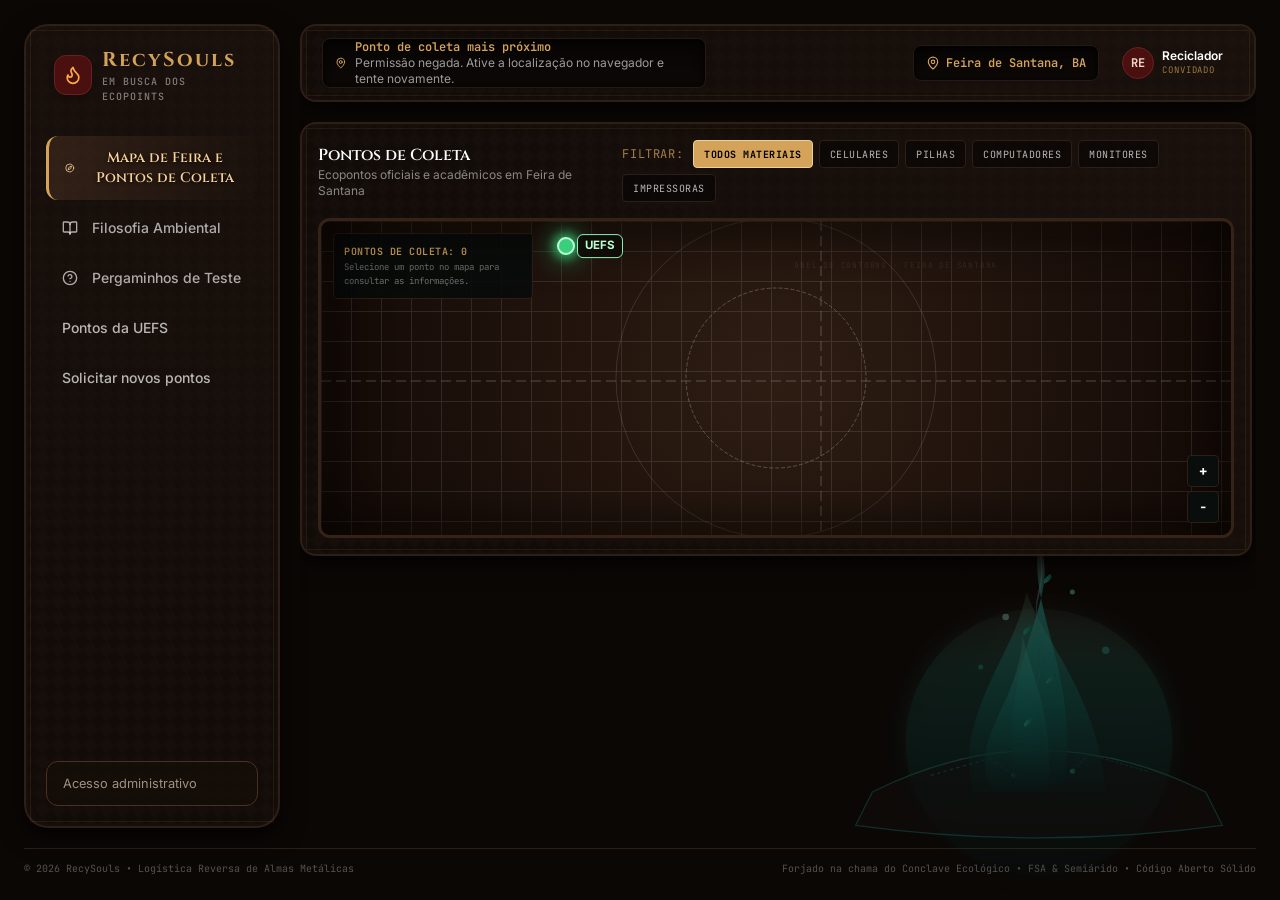
<file: index.html>
<!doctype html>
<html lang="pt-BR">
  <head>
    <meta charset="UTF-8" />
    <meta name="viewport" content="width=device-width, initial-scale=1.0" />
    <title>RecySouls - Em busca dos ecopoints</title>
    <script>
      try {
        const currentUser = JSON.parse(localStorage.getItem("ecomap_user") || "null");
        const guestId = localStorage.getItem("recy_guest_user_id") || "user-guest";
        const points = Number(currentUser?.pontuacao);
        localStorage.setItem("recy_guest_user_id", guestId);
        localStorage.setItem(
          "ecomap_user",
          JSON.stringify({
            id: guestId,
            nome: "Reciclador",
            email: "",
            pontuacao: Number.isFinite(points) ? points : 180,
          }),
        );
        localStorage.setItem("ecomap_logged_in", "true");
        sessionStorage.removeItem("recy_user_session");
      } catch (error) {
        console.error("Não foi possível iniciar o modo visitante:", error);
      }
    </script>
    <script type="module" crossorigin src="./assets/index-DYGy5Hjc.js"></script>
    <link rel="stylesheet" crossorigin href="./assets/index-yhm3DE7h.css">
    <link rel="stylesheet" href="./assets/portal.css?v=16">
    <script type="module" src="./assets/portal.js?v=16"></script>
  </head>
  <body>
    <div id="root"></div>
  </body>
</html>
</file>
<file: assets/portal.css>
.recy-portal-backdrop {
  position: fixed;
  inset: 0;
  z-index: 10000;
  overflow-y: auto;
  padding: 20px;
  background: rgba(7, 5, 4, 0.99);
  color: #ebd7c3;
  font-family: inherit;
}

.recy-portal-page {
  width: min(100%, 1100px);
  margin: 0 auto;
  padding: 20px;
  border: 1px solid #4a3022;
  border-radius: 18px;
  background: #120c09;
  box-shadow: 0 20px 80px #000;
}

.recy-portal-page h1,
.recy-portal-page h2,
.recy-portal-page h3 {
  color: #d4a359;
}

.recy-portal-page h1 {
  margin: 0 0 8px;
  font-size: 1.45rem;
}

.recy-portal-page h2 {
  margin: 22px 0 10px;
  font-size: 1.1rem;
}

.recy-portal-page p {
  line-height: 1.55;
}

.recy-portal-page button,
.recy-portal-page input,
.recy-portal-page select,
.recy-portal-page textarea {
  font: inherit;
}

.recy-portal-page button {
  cursor: pointer;
}

.recy-portal-header,
.recy-portal-row,
.recy-portal-actions,
.recy-portal-tabs {
  display: flex;
  align-items: center;
  justify-content: space-between;
  gap: 10px;
}

.recy-portal-header {
  margin-bottom: 18px;
  border-bottom: 1px solid #352319;
  padding-bottom: 14px;
}

.recy-portal-actions,
.recy-portal-tabs {
  flex-wrap: wrap;
  justify-content: flex-start;
  margin: 12px 0;
}

.recy-portal-grid {
  display: grid;
  grid-template-columns: repeat(auto-fit, minmax(min(100%, 280px), 1fr));
  gap: 14px;
}

.recy-portal-card {
  border: 1px solid #3b291d;
  border-radius: 12px;
  padding: 14px;
  background: #1a110a;
}

.recy-suggestion-form {
  max-width: 720px;
  margin: 0 auto 16px;
  padding: clamp(18px, 4vw, 32px);
}

.recy-suggestion-question {
  margin: 0 0 10px;
  color: #d4a359;
  font-size: clamp(1.2rem, 3vw, 1.65rem);
  line-height: 1.35;
}

.recy-point-admin-section {
  margin-top: 20px;
  border: 1px solid #4a3022;
  border-radius: 14px;
  padding: 16px;
  background: #120c09;
}

.recy-point-admin-heading {
  display: flex;
  align-items: center;
  justify-content: space-between;
  gap: 12px;
  margin-bottom: 8px;
  color: #d4a359;
  font-size: 1.15rem;
  font-weight: 700;
}

.recy-point-admin-heading h2 {
  margin: 0;
  font-size: inherit;
}

.recy-portal-empty {
  grid-column: 1 / -1;
  margin: 0;
  border: 1px dashed #5a4935;
  border-radius: 10px;
  padding: 16px;
  color: #ebd7c399;
  text-align: center;
}

.recy-portal-field {
  display: grid;
  gap: 6px;
  margin: 12px 0;
  color: #d4a359;
  font-size: 0.9rem;
}

.recy-portal-field input,
.recy-portal-field select,
.recy-portal-field textarea {
  width: 100%;
  border: 1px solid #4a3022;
  border-radius: 8px;
  padding: 10px;
  background: #0b0705;
  color: #ebd7c3;
}

.recy-portal-field textarea {
  min-height: 90px;
  resize: vertical;
}

.recy-material-options {
  display: flex;
  flex-wrap: wrap;
  gap: 8px;
}

.recy-material-option {
  display: inline-flex;
  align-items: center;
  gap: 7px;
  border: 1px solid #4a3022;
  border-radius: 7px;
  padding: 7px 9px;
  background: #0b0705;
  color: #ebd7c3;
  cursor: pointer;
  font-size: 0.78rem;
}

.recy-material-option:has(input:checked) {
  border-color: #d4a359;
  background: #d4a35920;
}

.recy-material-option input {
  accent-color: #d4a359;
}

.recy-material-category-controls {
  display: flex;
  flex-wrap: wrap;
  align-items: center;
  gap: 8px;
  margin: 8px 0;
}

.recy-material-category-controls input {
  border: 1px solid #4a3022;
  border-radius: 8px;
  padding: 9px;
  background: #0b0705;
  color: #ebd7c3;
}

.recy-portal-button {
  border: 1px solid #7f5a2e;
  border-radius: 8px;
  padding: 9px 13px;
  background: #2b1b0d;
  color: #f1d5a4;
}

.recy-portal-button:hover {
  background: #442b13;
}

.recy-portal-button-primary {
  background: #d4a359;
  color: #160e06;
  font-weight: 700;
}

.recy-portal-button-danger {
  border-color: #7e3434;
  color: #ffcaca;
}

.recy-sidebar-admin-button {
  width: 100%;
  margin-top: 12px;
  border: 1px solid #4a3022;
  border-radius: 12px;
  padding: 12px 16px;
  background: rgba(20, 13, 8, 0.7);
  color: rgba(235, 215, 195, 0.65);
  font: inherit;
  font-size: 0.8rem;
  text-align: left;
  transition: border-color 150ms ease, color 150ms ease, background 150ms ease;
}

.recy-sidebar-admin-button:hover {
  border-color: #d4a359;
  background: rgba(212, 163, 89, 0.08);
  color: #d4a359;
}

.recy-portal-message {
  margin: 12px 0;
  border-left: 3px solid #d4a359;
  padding: 9px 12px;
  background: #21170e;
}

.recy-portal-message-error {
  border-color: #e36f6f;
  color: #ffd0d0;
}

.recy-portal-map {
  position: relative;
  min-height: 320px;
  overflow: hidden;
  border: 1px solid #5a4935;
  border-radius: 12px;
  background:
    radial-gradient(circle at 50% 50%, transparent 0 90px, #a38b6230 91px 92px, transparent 93px 160px, #a38b6230 161px 162px, transparent 163px),
    linear-gradient(90deg, transparent 49.8%, #ffffff30 50%, transparent 50.2%),
    linear-gradient(transparent 49.8%, #ffffff30 50%, transparent 50.2%),
    repeating-linear-gradient(0deg, #ffffff0b 0 1px, transparent 1px 30px),
    repeating-linear-gradient(90deg, #ffffff0b 0 1px, transparent 1px 30px),
    #15100c;
  cursor: crosshair;
}

.recy-portal-map::after {
  position: absolute;
  top: 50%;
  left: 5%;
  width: 90%;
  height: 3px;
  transform: rotate(-3deg);
  background: #0ea5e955;
  content: "";
}

.recy-portal-map-label {
  position: absolute;
  z-index: 1;
  top: 12px;
  left: 12px;
  color: #ebd7c3aa;
  font-size: 0.72rem;
  pointer-events: none;
}

.recy-portal-marker {
  position: absolute;
  z-index: 2;
  width: 18px;
  height: 18px;
  transform: translate(-50%, -50%);
  border: 2px solid #f7d27a;
  border-radius: 50%;
  background: #d4a359;
  box-shadow: 0 0 7px 4px #d4a35999, 0 0 22px 9px #d4a35955;
  cursor: pointer;
}

.recy-portal-marker-uefs {
  border-color: #8af0b2;
  background: #3bce7d;
  box-shadow: 0 0 7px 4px #3bce7d99, 0 0 22px 9px #3bce7d55;
}

.recy-main-map-dragging {
  cursor: grabbing !important;
}

.recy-main-map-dragging > .marker {
  transition: none !important;
}

.recy-main-uefs-marker {
  position: absolute;
  width: 18px;
  height: 18px;
  transform: translate(-50%, -50%);
  border: 2px solid #b8ffd0;
  border-radius: 50%;
  background: #3bce7d;
  box-shadow: 0 0 8px 4px #3bce7d99, 0 0 22px 9px #3bce7d55;
  color: transparent;
  font-size: 0;
  cursor: pointer;
  pointer-events: auto;
}

.recy-main-uefs-marker::after {
  position: absolute;
  top: 50%;
  left: 18px;
  transform: translateY(-50%);
  border: 1px solid #8af0b2;
  border-radius: 6px;
  padding: 4px 7px;
  background: #100b08ed;
  color: #b8ffd0;
  content: "UEFS";
  font-size: 0.72rem;
  font-weight: 700;
  line-height: 1.2;
  white-space: nowrap;
}

.recy-uefs-map-frame {
  position: relative;
  overflow: hidden;
  border: 1px solid #5a4935;
  border-radius: 14px;
  padding: 8px;
  background:
    repeating-linear-gradient(0deg, #ffffff08 0 1px, transparent 1px 30px),
    repeating-linear-gradient(90deg, #ffffff08 0 1px, transparent 1px 30px),
    #15100c;
  box-shadow: inset 0 0 24px #d4a35912, 0 8px 26px #0008;
}

.recy-uefs-campus-map {
  position: relative;
  height: min(60vh, 600px);
  min-height: 340px;
  border: 1px solid #5a4935;
  border-radius: 9px;
  background: #15100c;
  cursor: grab;
  touch-action: none;
}

.recy-uefs-campus-map.recy-uefs-map-dragging {
  cursor: grabbing;
  user-select: none;
}

.recy-uefs-campus-map::after {
  display: none;
}

.recy-uefs-map-content > svg {
  display: block;
  width: 1000px;
  height: 600px;
  pointer-events: none;
}

.recy-uefs-map-content {
  position: absolute;
  top: 50%;
  left: 50%;
  width: 1000px;
  height: 600px;
  transform: translate3d(
      calc(-50% + var(--uefs-map-pan-x, 0px)),
      calc(-50% + var(--uefs-map-pan-y, 0px)),
      0
    )
    scale(var(--uefs-map-zoom, 1));
  transform-origin: center;
  transition: transform 180ms ease-out;
  will-change: transform;
}

.recy-uefs-map-dragging .recy-uefs-map-content {
  transition: none;
}

.recy-uefs-map-controls {
  position: absolute;
  z-index: 1001;
  top: 12px;
  right: 12px;
  display: flex;
  align-items: center;
  gap: 4px;
  border: 1px solid #5a4935;
  border-radius: 8px;
  padding: 5px;
  background: #100b08ed;
  box-shadow: 0 3px 12px #0009;
}

.recy-uefs-zoom-button,
.recy-uefs-zoom-reset {
  min-width: 32px;
  min-height: 32px;
  border: 1px solid #7f5a2e;
  border-radius: 5px;
  background: #2b1b0d;
  color: #f1d5a4;
  font: inherit;
  font-weight: 700;
}

.recy-uefs-zoom-reset {
  min-width: 48px;
  padding: 0 6px;
  font-size: 0.72rem;
}

.recy-uefs-zoom-level {
  min-width: 42px;
  color: #ebd7c3;
  font-size: 0.75rem;
  text-align: center;
}

.recy-uefs-zoom-button:hover:not(:disabled),
.recy-uefs-zoom-reset:hover:not(:disabled) {
  background: #442b13;
}

.recy-uefs-zoom-button:disabled,
.recy-uefs-zoom-reset:disabled {
  cursor: default;
  opacity: 0.5;
}

.recy-uefs-zoom-button:focus-visible,
.recy-uefs-zoom-reset:focus-visible {
  outline: 2px solid #8af0b2;
  outline-offset: 2px;
}

.recy-uefs-map-label {
  top: 16px;
  left: 62px;
  z-index: 1000;
  border: 1px solid #5a4935;
  border-radius: 6px;
  padding: 6px 8px;
  background: #100b08e8;
  color: #d4a359;
  letter-spacing: 0.06em;
}

.recy-uefs-custom-marker {
  z-index: 4;
  margin: 0;
  padding: 0;
  transform: translate(-50%, -50%);
}

.recy-uefs-custom-marker-primary {
  width: 22px;
  height: 22px;
}

.recy-uefs-admin-map {
  width: 100%;
  height: auto;
  min-height: 0;
  aspect-ratio: 5 / 3;
  overflow: hidden;
  cursor: crosshair;
  touch-action: manipulation;
}

.recy-uefs-admin-map::after {
  display: none;
}

.recy-uefs-admin-map .recy-uefs-map-content {
  inset: 0;
  top: auto;
  left: auto;
  width: 100%;
  height: 100%;
  transform: none;
  transition: none;
}

.recy-uefs-admin-map .recy-uefs-map-content > svg {
  width: 100%;
  height: 100%;
}

.recy-uefs-custom-marker::after {
  position: absolute;
  top: 50%;
  left: 18px;
  width: max-content;
  transform: translateY(-50%);
  border: 1px solid #8af0b2;
  border-radius: 6px;
  padding: 4px 7px;
  background: #100b08ed;
  box-shadow: 0 2px 8px #0009;
  color: #b8ffd0;
  content: attr(data-label);
  font-size: 0.72rem;
  font-weight: 700;
  line-height: 1.2;
  visibility: hidden;
  opacity: 0;
  pointer-events: none;
  white-space: nowrap;
  transition: opacity 120ms ease;
}

.recy-uefs-custom-marker[aria-pressed="true"]::after {
  visibility: visible;
  opacity: 1;
}

.recy-uefs-custom-marker:hover {
  scale: 1.18;
}

.recy-uefs-custom-marker[aria-pressed="true"] {
  border-color: #fff3cd;
  box-shadow: 0 0 9px 5px #3bce7daa, 0 0 26px 12px #3bce7d66;
}

.recy-uefs-custom-marker:focus-visible {
  outline: 3px solid #fff3cd;
  outline-offset: 4px;
}

.recy-uefs-point-details {
  margin: 14px 0;
}

.recy-uefs-point-details h3 {
  margin-top: 0;
}

.recy-uefs-point-row {
  display: flex;
  align-items: center;
  justify-content: space-between;
  gap: 12px;
}

.recy-uefs-point-row h3 {
  margin: 0;
}

.recy-uefs-campus-map + .recy-portal-legend {
  color: #ebd7c3aa;
}

.recy-uefs-attribution-link {
  position: absolute;
  z-index: 1000;
  bottom: 8px;
  left: 12px;
  border: 1px solid #5a4935;
  border-radius: 5px;
  padding: 3px 6px;
  background: #100b08e8;
  color: #d4a359;
  font-size: 0.65rem;
  text-decoration: none;
}

.recy-uefs-attribution-link:hover {
  color: #f1d5a4;
  text-decoration: underline;
}

.recy-portal-marker-selection {
  border-color: #fff;
  background: #fff;
  box-shadow: 0 0 9px 5px #ffffffbb, 0 0 25px 11px #ffffff66;
  pointer-events: none;
}

.recy-portal-legend {
  display: flex;
  flex-wrap: wrap;
  gap: 14px;
  margin: 10px 0;
  color: #ebd7c3aa;
  font-size: 0.8rem;
}

.recy-portal-muted {
  color: #ebd7c399;
}

.recy-portal-nav-button {
  width: 100%;
  border: 0;
  background: transparent;
  color: rgb(255 255 255 / 70%);
  text-align: left;
}

.recy-portal-nav-button:hover {
  background: rgb(255 255 255 / 7%);
  color: #d4a359;
}

@media (max-width: 600px) {
  .recy-portal-backdrop {
    padding: 8px;
  }

  .recy-portal-page {
    padding: 14px;
  }

  .recy-point-admin-heading {
    align-items: flex-start;
    flex-direction: column;
  }

  .recy-portal-header {
    align-items: flex-start;
  }

  .recy-uefs-custom-marker::after {
    top: -8px;
    left: 50%;
    transform: translate(-50%, -100%);
  }

}
</file>
<file: assets/index-yhm3DE7h.css>
@import"https://fonts.googleapis.com/css2?family=Cinzel:wght@400;500;600;700;800;900&family=Inter:wght@300;400;500;600;700&family=JetBrains+Mono:wght@400;500;600&display=swap";/*! tailwindcss v4.3.3 | MIT License | https://tailwindcss.com */@layer properties{@supports (((-webkit-hyphens:none)) and (not (margin-trim:inline))) or ((-moz-orient:inline) and (not (color:rgb(from red r g b)))){*,:before,:after,::backdrop{--tw-translate-x:0;--tw-translate-y:0;--tw-translate-z:0;--tw-scale-x:1;--tw-scale-y:1;--tw-scale-z:1;--tw-rotate-x:initial;--tw-rotate-y:initial;--tw-rotate-z:initial;--tw-skew-x:initial;--tw-skew-y:initial;--tw-space-y-reverse:0;--tw-space-x-reverse:0;--tw-border-style:solid;--tw-gradient-position:initial;--tw-gradient-from:#0000;--tw-gradient-via:#0000;--tw-gradient-to:#0000;--tw-gradient-stops:initial;--tw-gradient-via-stops:initial;--tw-gradient-from-position:0%;--tw-gradient-via-position:50%;--tw-gradient-to-position:100%;--tw-leading:initial;--tw-font-weight:initial;--tw-tracking:initial;--tw-shadow:0 0 #0000;--tw-shadow-color:initial;--tw-shadow-alpha:100%;--tw-inset-shadow:0 0 #0000;--tw-inset-shadow-color:initial;--tw-inset-shadow-alpha:100%;--tw-ring-color:initial;--tw-ring-shadow:0 0 #0000;--tw-inset-ring-color:initial;--tw-inset-ring-shadow:0 0 #0000;--tw-ring-inset:initial;--tw-ring-offset-width:0px;--tw-ring-offset-color:#fff;--tw-ring-offset-shadow:0 0 #0000;--tw-blur:initial;--tw-brightness:initial;--tw-contrast:initial;--tw-grayscale:initial;--tw-hue-rotate:initial;--tw-invert:initial;--tw-opacity:initial;--tw-saturate:initial;--tw-sepia:initial;--tw-drop-shadow:initial;--tw-drop-shadow-color:initial;--tw-drop-shadow-alpha:100%;--tw-drop-shadow-size:initial;--tw-duration:initial;--tw-ease:initial}}}@layer theme{:root,:host{--font-sans:"Inter", ui-sans-serif, system-ui, sans-serif;--font-mono:"JetBrains Mono", ui-monospace, SFMono-Regular, monospace;--color-amber-300:oklch(87.9% .169 91.605);--color-amber-400:oklch(82.8% .189 84.429);--color-amber-500:oklch(76.9% .188 70.08);--color-amber-950:oklch(27.9% .077 45.635);--color-emerald-300:oklch(84.5% .143 164.978);--color-emerald-500:oklch(69.6% .17 162.48);--color-teal-300:oklch(85.5% .138 181.071);--color-teal-500:oklch(70.4% .14 182.503);--color-teal-900:oklch(38.6% .063 188.416);--color-teal-950:oklch(27.7% .046 192.524);--color-rose-200:oklch(89.2% .058 10.001);--color-rose-300:oklch(81% .117 11.638);--color-rose-400:oklch(71.2% .194 13.428);--color-stone-900:oklch(21.6% .006 56.043);--color-stone-950:oklch(14.7% .004 49.25);--color-black:#000;--color-white:#fff;--spacing:.25rem;--container-sm:24rem;--container-md:28rem;--container-xl:36rem;--container-2xl:42rem;--container-7xl:80rem;--text-xs:.75rem;--text-xs--line-height:calc(1 / .75);--text-sm:.875rem;--text-sm--line-height:calc(1.25 / .875);--text-base:1rem;--text-base--line-height: 1.5 ;--text-lg:1.125rem;--text-lg--line-height:calc(1.75 / 1.125);--text-xl:1.25rem;--text-xl--line-height:calc(1.75 / 1.25);--text-2xl:1.5rem;--text-2xl--line-height:calc(2 / 1.5);--text-3xl:1.875rem;--text-3xl--line-height: 1.2 ;--font-weight-medium:500;--font-weight-semibold:600;--font-weight-bold:700;--font-weight-extrabold:800;--tracking-tight:-.025em;--tracking-wide:.025em;--tracking-wider:.05em;--tracking-widest:.1em;--leading-tight:1.25;--leading-snug:1.375;--leading-normal:1.5;--leading-relaxed:1.625;--radius-lg:.5rem;--radius-xl:.75rem;--radius-2xl:1rem;--radius-3xl:1.5rem;--ease-in-out:cubic-bezier(.4, 0, .2, 1);--animate-ping:ping 1s cubic-bezier(0, 0, .2, 1) infinite;--animate-pulse:pulse 2s cubic-bezier(.4, 0, .6, 1) infinite;--blur-2xl:40px;--blur-3xl:64px;--default-transition-duration:.15s;--default-transition-timing-function:cubic-bezier(.4, 0, .2, 1);--default-font-family:var(--font-sans);--default-mono-font-family:var(--font-mono);--font-display:"Cinzel", Georgia, serif}}@layer base{*,:after,:before,::backdrop{box-sizing:border-box;border:0 solid;margin:0;padding:0}::file-selector-button{box-sizing:border-box;border:0 solid;margin:0;padding:0}html,:host{-webkit-text-size-adjust:100%;-moz-tab-size:4;tab-size:4;line-height:1.5;font-family:var(--default-font-family,-apple-system, BlinkMacSystemFont, "Segoe UI", Roboto, "Helvetica Neue", "Noto Sans", Arial, sans-serif, "Apple Color Emoji", "Segoe UI Emoji", "Segoe UI Symbol", "Noto Color Emoji");font-feature-settings:var(--default-font-feature-settings,normal);font-variation-settings:var(--default-font-variation-settings,normal);-webkit-tap-highlight-color:transparent}hr{height:0;color:inherit;border-top-width:1px}abbr:where([title]){-webkit-text-decoration:underline dotted;text-decoration:underline dotted}h1,h2,h3,h4,h5,h6{font-size:inherit;font-weight:inherit}a{color:inherit;-webkit-text-decoration:inherit;text-decoration:inherit}b,strong{font-weight:bolder}code,kbd,samp,pre{font-family:var(--default-mono-font-family,ui-monospace, SFMono-Regular, Menlo, Monaco, Consolas, "Liberation Mono", "Courier New", monospace);font-feature-settings:var(--default-mono-font-feature-settings,normal);font-variation-settings:var(--default-mono-font-variation-settings,normal);font-size:1em}small{font-size:80%}sub,sup{vertical-align:baseline;font-size:75%;line-height:0;position:relative}sub{bottom:-.25em}sup{top:-.5em}table{text-indent:0;border-color:inherit;border-collapse:collapse}:-moz-focusring:where(:not(iframe)){outline:auto}progress{vertical-align:baseline}summary{display:list-item}ol,ul,menu{list-style:none}img,svg,video,canvas,audio,iframe,embed,object{vertical-align:middle;display:block}img,video{max-width:100%;height:auto}button,input,select,optgroup,textarea{font:inherit;font-feature-settings:inherit;font-variation-settings:inherit;letter-spacing:inherit;color:inherit;opacity:1;background-color:#0000;border-radius:0}::file-selector-button{font:inherit;font-feature-settings:inherit;font-variation-settings:inherit;letter-spacing:inherit;color:inherit;opacity:1;background-color:#0000;border-radius:0}:where(select:is([multiple],[size])) optgroup{font-weight:bolder}:where(select:is([multiple],[size])) optgroup option{padding-inline-start:20px}::file-selector-button{margin-inline-end:4px}::placeholder{opacity:1}@supports (not ((-webkit-appearance:-apple-pay-button))) or (contain-intrinsic-size:1px){::placeholder{color:currentColor}@supports (color:color-mix(in lab,red,red)){::placeholder{color:color-mix(in oklab,currentcolor 50%,transparent)}}}textarea{resize:vertical}::-webkit-search-decoration{-webkit-appearance:none}::-webkit-date-and-time-value{min-height:1lh;text-align:inherit}::-webkit-datetime-edit{display:inline-flex}::-webkit-datetime-edit-fields-wrapper{padding:0}::-webkit-datetime-edit{padding-block:0}::-webkit-datetime-edit-year-field{padding-block:0}::-webkit-datetime-edit-month-field{padding-block:0}::-webkit-datetime-edit-day-field{padding-block:0}::-webkit-datetime-edit-hour-field{padding-block:0}::-webkit-datetime-edit-minute-field{padding-block:0}::-webkit-datetime-edit-second-field{padding-block:0}::-webkit-datetime-edit-millisecond-field{padding-block:0}::-webkit-datetime-edit-meridiem-field{padding-block:0}::-webkit-calendar-picker-indicator{line-height:1}:-moz-ui-invalid{box-shadow:none}button,input:where([type=button],[type=reset],[type=submit]){-webkit-appearance:button;-moz-appearance:button;appearance:button}::file-selector-button{-webkit-appearance:button;-moz-appearance:button;appearance:button}::-webkit-inner-spin-button{height:auto}::-webkit-outer-spin-button{height:auto}[hidden]:where(:not([hidden=until-found])){display:none!important}}@layer components;@layer utilities{.pointer-events-none{pointer-events:none}.absolute{position:absolute}.relative{position:relative}.static{position:static}.-inset-2{inset:calc(var(--spacing) * -2)}.inset-0{top:0;right:0;bottom:0;left:0}.inset-2{inset:calc(var(--spacing) * 2)}.inset-y-0{inset-block:0}.top-0{top:0}.top-0\.5{top:calc(var(--spacing) * .5)}.top-1\/4{top:25%}.top-2{top:calc(var(--spacing) * 2)}.top-3{top:calc(var(--spacing) * 3)}.right-0{right:0}.right-1\/4{right:25%}.right-2{right:calc(var(--spacing) * 2)}.right-3{right:calc(var(--spacing) * 3)}.right-\[-20px\]{right:-20px}.bottom-0{bottom:0}.bottom-1\/4{bottom:25%}.bottom-3{bottom:calc(var(--spacing) * 3)}.bottom-4{bottom:calc(var(--spacing) * 4)}.bottom-\[-10px\]{bottom:-10px}.left-0{left:0}.left-1\/2{left:50%}.left-1\/4{left:25%}.left-3{left:calc(var(--spacing) * 3)}.z-0{z-index:0}.z-10{z-index:10}.z-20{z-index:20}.z-30{z-index:30}.mx-auto{margin-inline:auto}.my-4{margin-block:calc(var(--spacing) * 4)}.-mt-12{margin-top:calc(var(--spacing) * -12)}.-mt-16{margin-top:calc(var(--spacing) * -16)}.mt-0\.5{margin-top:calc(var(--spacing) * .5)}.mt-1{margin-top:var(--spacing)}.mt-1\.5{margin-top:calc(var(--spacing) * 1.5)}.mt-2{margin-top:calc(var(--spacing) * 2)}.mt-5{margin-top:calc(var(--spacing) * 5)}.mt-6{margin-top:calc(var(--spacing) * 6)}.-mr-12{margin-right:calc(var(--spacing) * -12)}.-mr-16{margin-right:calc(var(--spacing) * -16)}.mr-1{margin-right:var(--spacing)}.-mb-12{margin-bottom:calc(var(--spacing) * -12)}.-mb-16{margin-bottom:calc(var(--spacing) * -16)}.mb-1{margin-bottom:var(--spacing)}.mb-1\.5{margin-bottom:calc(var(--spacing) * 1.5)}.mb-2{margin-bottom:calc(var(--spacing) * 2)}.mb-4{margin-bottom:calc(var(--spacing) * 4)}.mb-6{margin-bottom:calc(var(--spacing) * 6)}.-ml-12{margin-left:calc(var(--spacing) * -12)}.-ml-16{margin-left:calc(var(--spacing) * -16)}.line-clamp-2{-webkit-line-clamp:2;-webkit-box-orient:vertical;display:-webkit-box;overflow:hidden}.block{display:block}.contents{display:contents}.flex{display:flex}.grid{display:grid}.hidden{display:none}.h-2{height:calc(var(--spacing) * 2)}.h-3{height:calc(var(--spacing) * 3)}.h-3\.5{height:calc(var(--spacing) * 3.5)}.h-4{height:calc(var(--spacing) * 4)}.h-5{height:calc(var(--spacing) * 5)}.h-6{height:calc(var(--spacing) * 6)}.h-7{height:calc(var(--spacing) * 7)}.h-8{height:calc(var(--spacing) * 8)}.h-9{height:calc(var(--spacing) * 9)}.h-10{height:calc(var(--spacing) * 10)}.h-11{height:calc(var(--spacing) * 11)}.h-14{height:calc(var(--spacing) * 14)}.h-16{height:calc(var(--spacing) * 16)}.h-36{height:calc(var(--spacing) * 36)}.h-48{height:calc(var(--spacing) * 48)}.h-64{height:calc(var(--spacing) * 64)}.h-80{height:calc(var(--spacing) * 80)}.h-96{height:calc(var(--spacing) * 96)}.h-\[300px\]{height:300px}.h-\[320px\]{height:320px}.h-\[340px\]{height:340px}.h-auto{height:auto}.h-full{height:100%}.max-h-\[72vh\]{max-height:72vh}.max-h-\[160px\]{max-height:160px}.max-h-\[380px\]{max-height:380px}.min-h-screen{min-height:100vh}.w-3{width:calc(var(--spacing) * 3)}.w-3\.5{width:calc(var(--spacing) * 3.5)}.w-4{width:calc(var(--spacing) * 4)}.w-5{width:calc(var(--spacing) * 5)}.w-6{width:calc(var(--spacing) * 6)}.w-8{width:calc(var(--spacing) * 8)}.w-9{width:calc(var(--spacing) * 9)}.w-10{width:calc(var(--spacing) * 10)}.w-14{width:calc(var(--spacing) * 14)}.w-16{width:calc(var(--spacing) * 16)}.w-36{width:calc(var(--spacing) * 36)}.w-48{width:calc(var(--spacing) * 48)}.w-64{width:calc(var(--spacing) * 64)}.w-80{width:calc(var(--spacing) * 80)}.w-96{width:calc(var(--spacing) * 96)}.w-\[280px\]{width:280px}.w-full{width:100%}.max-w-2xl{max-width:var(--container-2xl)}.max-w-7xl{max-width:var(--container-7xl)}.max-w-\[120px\]{max-width:120px}.max-w-\[200px\]{max-width:200px}.max-w-md{max-width:var(--container-md)}.max-w-sm{max-width:var(--container-sm)}.max-w-xl{max-width:var(--container-xl)}.flex-1{flex:1}.shrink-0{flex-shrink:0}.-translate-x-1\/2{--tw-translate-x: -50% ;translate:var(--tw-translate-x) var(--tw-translate-y)}.scale-125{--tw-scale-x:125%;--tw-scale-y:125%;--tw-scale-z:125%;scale:var(--tw-scale-x) var(--tw-scale-y)}.transform{transform:var(--tw-rotate-x,) var(--tw-rotate-y,) var(--tw-rotate-z,) var(--tw-skew-x,) var(--tw-skew-y,)}.animate-ping{animation:var(--animate-ping)}.animate-pulse{animation:var(--animate-pulse)}.cursor-pointer{cursor:pointer}.grid-cols-1{grid-template-columns:repeat(1,minmax(0,1fr))}.flex-col{flex-direction:column}.flex-wrap{flex-wrap:wrap}.items-center{align-items:center}.items-end{align-items:flex-end}.items-start{align-items:flex-start}.items-stretch{align-items:stretch}.justify-between{justify-content:space-between}.justify-center{justify-content:center}.gap-0\.5{gap:calc(var(--spacing) * .5)}.gap-1{gap:var(--spacing)}.gap-1\.5{gap:calc(var(--spacing) * 1.5)}.gap-2{gap:calc(var(--spacing) * 2)}.gap-2\.5{gap:calc(var(--spacing) * 2.5)}.gap-3{gap:calc(var(--spacing) * 3)}.gap-3\.5{gap:calc(var(--spacing) * 3.5)}.gap-4{gap:calc(var(--spacing) * 4)}.gap-5{gap:calc(var(--spacing) * 5)}.gap-6{gap:calc(var(--spacing) * 6)}:where(.space-y-0\.5>:not(:last-child)){--tw-space-y-reverse:0;margin-block-start:calc(calc(var(--spacing) * .5) * var(--tw-space-y-reverse));margin-block-end:calc(calc(var(--spacing) * .5) * calc(1 - var(--tw-space-y-reverse)))}:where(.space-y-1>:not(:last-child)){--tw-space-y-reverse:0;margin-block-start:calc(var(--spacing) * var(--tw-space-y-reverse));margin-block-end:calc(var(--spacing) * calc(1 - var(--tw-space-y-reverse)))}:where(.space-y-1\.5>:not(:last-child)){--tw-space-y-reverse:0;margin-block-start:calc(calc(var(--spacing) * 1.5) * var(--tw-space-y-reverse));margin-block-end:calc(calc(var(--spacing) * 1.5) * calc(1 - var(--tw-space-y-reverse)))}:where(.space-y-2>:not(:last-child)){--tw-space-y-reverse:0;margin-block-start:calc(calc(var(--spacing) * 2) * var(--tw-space-y-reverse));margin-block-end:calc(calc(var(--spacing) * 2) * calc(1 - var(--tw-space-y-reverse)))}:where(.space-y-2\.5>:not(:last-child)){--tw-space-y-reverse:0;margin-block-start:calc(calc(var(--spacing) * 2.5) * var(--tw-space-y-reverse));margin-block-end:calc(calc(var(--spacing) * 2.5) * calc(1 - var(--tw-space-y-reverse)))}:where(.space-y-3>:not(:last-child)){--tw-space-y-reverse:0;margin-block-start:calc(calc(var(--spacing) * 3) * var(--tw-space-y-reverse));margin-block-end:calc(calc(var(--spacing) * 3) * calc(1 - var(--tw-space-y-reverse)))}:where(.space-y-3\.5>:not(:last-child)){--tw-space-y-reverse:0;margin-block-start:calc(calc(var(--spacing) * 3.5) * var(--tw-space-y-reverse));margin-block-end:calc(calc(var(--spacing) * 3.5) * calc(1 - var(--tw-space-y-reverse)))}:where(.space-y-4>:not(:last-child)){--tw-space-y-reverse:0;margin-block-start:calc(calc(var(--spacing) * 4) * var(--tw-space-y-reverse));margin-block-end:calc(calc(var(--spacing) * 4) * calc(1 - var(--tw-space-y-reverse)))}:where(.space-y-5>:not(:last-child)){--tw-space-y-reverse:0;margin-block-start:calc(calc(var(--spacing) * 5) * var(--tw-space-y-reverse));margin-block-end:calc(calc(var(--spacing) * 5) * calc(1 - var(--tw-space-y-reverse)))}:where(.space-y-6>:not(:last-child)){--tw-space-y-reverse:0;margin-block-start:calc(calc(var(--spacing) * 6) * var(--tw-space-y-reverse));margin-block-end:calc(calc(var(--spacing) * 6) * calc(1 - var(--tw-space-y-reverse)))}:where(.space-y-7>:not(:last-child)){--tw-space-y-reverse:0;margin-block-start:calc(calc(var(--spacing) * 7) * var(--tw-space-y-reverse));margin-block-end:calc(calc(var(--spacing) * 7) * calc(1 - var(--tw-space-y-reverse)))}:where(.space-x-1\.5>:not(:last-child)){--tw-space-x-reverse:0;margin-inline-start:calc(calc(var(--spacing) * 1.5) * var(--tw-space-x-reverse));margin-inline-end:calc(calc(var(--spacing) * 1.5) * calc(1 - var(--tw-space-x-reverse)))}:where(.space-x-2>:not(:last-child)){--tw-space-x-reverse:0;margin-inline-start:calc(calc(var(--spacing) * 2) * var(--tw-space-x-reverse));margin-inline-end:calc(calc(var(--spacing) * 2) * calc(1 - var(--tw-space-x-reverse)))}:where(.space-x-3>:not(:last-child)){--tw-space-x-reverse:0;margin-inline-start:calc(calc(var(--spacing) * 3) * var(--tw-space-x-reverse));margin-inline-end:calc(calc(var(--spacing) * 3) * calc(1 - var(--tw-space-x-reverse)))}:where(.space-x-3\.5>:not(:last-child)){--tw-space-x-reverse:0;margin-inline-start:calc(calc(var(--spacing) * 3.5) * var(--tw-space-x-reverse));margin-inline-end:calc(calc(var(--spacing) * 3.5) * calc(1 - var(--tw-space-x-reverse)))}:where(.space-x-4>:not(:last-child)){--tw-space-x-reverse:0;margin-inline-start:calc(calc(var(--spacing) * 4) * var(--tw-space-x-reverse));margin-inline-end:calc(calc(var(--spacing) * 4) * calc(1 - var(--tw-space-x-reverse)))}.truncate{text-overflow:ellipsis;white-space:nowrap;overflow:hidden}.overflow-hidden{overflow:hidden}.overflow-y-auto{overflow-y:auto}.rounded{border-radius:.25rem}.rounded-2xl{border-radius:var(--radius-2xl)}.rounded-3xl{border-radius:var(--radius-3xl)}.rounded-full{border-radius:3.40282e38px}.rounded-lg{border-radius:var(--radius-lg)}.rounded-xl{border-radius:var(--radius-xl)}.rounded-r{border-top-right-radius:.25rem;border-bottom-right-radius:.25rem}.border{border-style:var(--tw-border-style);border-width:1px}.border-0{border-style:var(--tw-border-style);border-width:0}.border-2{border-style:var(--tw-border-style);border-width:2px}.border-t{border-top-style:var(--tw-border-style);border-top-width:1px}.border-b{border-bottom-style:var(--tw-border-style);border-bottom-width:1px}.border-none{--tw-border-style:none;border-style:none}.border-\[\#1f1610\]\/40{border-color:#1f161066}.border-\[\#2d1e16\]{border-color:#2d1e16}.border-\[\#2d1e16\]\/20{border-color:#2d1e1633}.border-\[\#2d1e16\]\/30{border-color:#2d1e164d}.border-\[\#2d1e16\]\/35{border-color:#2d1e1659}.border-\[\#2d1e16\]\/40{border-color:#2d1e1666}.border-\[\#2d1e16\]\/60{border-color:#2d1e1699}.border-\[\#3e291e\]\/10{border-color:#3e291e1a}.border-\[\#3e2617\]{border-color:#3e2617}.border-\[\#6b1f1f\]{border-color:#6b1f1f}.border-\[\#7f2626\]\/40{border-color:#7f262666}.border-\[\#40291a\]{border-color:#40291a}.border-\[\#362217\]{border-color:#362217}.border-\[\#543420\]{border-color:#543420}.border-\[\#c2b291\]{border-color:#c2b291}.border-\[\#d4a359\]{border-color:#d4a359}.border-\[\#d4a359\]\/15{border-color:#d4a35926}.border-\[\#d4a359\]\/30{border-color:#d4a3594d}.border-\[\#d4a359\]\/40{border-color:#d4a35966}.border-\[\#d4a359\]\/45{border-color:#d4a35973}.border-\[\#ebd299\]{border-color:#ebd299}.border-\[\#f87171\]{border-color:#f87171}.border-amber-400\/20{border-color:#fcbb0033}@supports (color:color-mix(in lab,red,red)){.border-amber-400\/20{border-color:color-mix(in oklab,var(--color-amber-400) 20%,transparent)}}.border-amber-500\/30{border-color:#f99c004d}@supports (color:color-mix(in lab,red,red)){.border-amber-500\/30{border-color:color-mix(in oklab,var(--color-amber-500) 30%,transparent)}}.border-emerald-500\/30{border-color:#00bb7f4d}@supports (color:color-mix(in lab,red,red)){.border-emerald-500\/30{border-color:color-mix(in oklab,var(--color-emerald-500) 30%,transparent)}}.border-teal-500\/30{border-color:#00baa74d}@supports (color:color-mix(in lab,red,red)){.border-teal-500\/30{border-color:color-mix(in oklab,var(--color-teal-500) 30%,transparent)}}.border-transparent{border-color:#0000}.border-white\/5{border-color:#ffffff0d}@supports (color:color-mix(in lab,red,red)){.border-white\/5{border-color:color-mix(in oklab,var(--color-white) 5%,transparent)}}.bg-\[\#0b0705\]{background-color:#0b0705}.bg-\[\#0f0a07\]{background-color:#0f0a07}.bg-\[\#1a110a\]{background-color:#1a110a}.bg-\[\#2d1e16\]{background-color:#2d1e16}.bg-\[\#2d1e16\]\/50{background-color:#2d1e1680}.bg-\[\#3e291e\]\/15{background-color:#3e291e26}.bg-\[\#4a1010\]{background-color:#4a1010}.bg-\[\#4a1010\]\/10{background-color:#4a10101a}.bg-\[\#4a1010\]\/15{background-color:#4a101026}.bg-\[\#4a1010\]\/20{background-color:#4a101033}.bg-\[\#4a1414\]\/25{background-color:#4a141440}.bg-\[\#080c0a\]\/90{background-color:#080c0ae6}.bg-\[\#090e0c\]{background-color:#090e0c}.bg-\[\#120c09\]{background-color:#120c09}.bg-\[\#140d08\]\/45{background-color:#140d0873}.bg-\[\#140f0c\]{background-color:#140f0c}.bg-\[\#291a11\]{background-color:#291a11}.bg-\[\#991b1b\]\/20{background-color:#991b1b33}.bg-\[\#18110c\]{background-color:#18110c}.bg-\[\#18110c\]\/80{background-color:#18110ccc}.bg-\[\#d4a359\]{background-color:#d4a359}.bg-\[\#d4a359\]\/10{background-color:#d4a3591a}.bg-\[\#d4a359\]\/20{background-color:#d4a35933}.bg-\[\#d4a359\]\/25{background-color:#d4a35940}.bg-\[\#d4a359\]\/30{background-color:#d4a3594d}.bg-\[\#f47c22\]\/5{background-color:#f47c220d}.bg-amber-500\/10{background-color:#f99c001a}@supports (color:color-mix(in lab,red,red)){.bg-amber-500\/10{background-color:color-mix(in oklab,var(--color-amber-500) 10%,transparent)}}.bg-amber-950\/40{background-color:#46190166}@supports (color:color-mix(in lab,red,red)){.bg-amber-950\/40{background-color:color-mix(in oklab,var(--color-amber-950) 40%,transparent)}}.bg-black\/25{background-color:#00000040}@supports (color:color-mix(in lab,red,red)){.bg-black\/25{background-color:color-mix(in oklab,var(--color-black) 25%,transparent)}}.bg-black\/35{background-color:#00000059}@supports (color:color-mix(in lab,red,red)){.bg-black\/35{background-color:color-mix(in oklab,var(--color-black) 35%,transparent)}}.bg-black\/40{background-color:#0006}@supports (color:color-mix(in lab,red,red)){.bg-black\/40{background-color:color-mix(in oklab,var(--color-black) 40%,transparent)}}.bg-black\/45{background-color:#00000073}@supports (color:color-mix(in lab,red,red)){.bg-black\/45{background-color:color-mix(in oklab,var(--color-black) 45%,transparent)}}.bg-black\/60{background-color:#0009}@supports (color:color-mix(in lab,red,red)){.bg-black\/60{background-color:color-mix(in oklab,var(--color-black) 60%,transparent)}}.bg-black\/90{background-color:#000000e6}@supports (color:color-mix(in lab,red,red)){.bg-black\/90{background-color:color-mix(in oklab,var(--color-black) 90%,transparent)}}.bg-stone-900{background-color:var(--color-stone-900)}.bg-stone-950{background-color:var(--color-stone-950)}.bg-teal-900\/40{background-color:#0b4f4a66}@supports (color:color-mix(in lab,red,red)){.bg-teal-900\/40{background-color:color-mix(in oklab,var(--color-teal-900) 40%,transparent)}}.bg-teal-950\/40{background-color:#022f2e66}@supports (color:color-mix(in lab,red,red)){.bg-teal-950\/40{background-color:color-mix(in oklab,var(--color-teal-950) 40%,transparent)}}.bg-transparent{background-color:#0000}.bg-white\/5{background-color:#ffffff0d}@supports (color:color-mix(in lab,red,red)){.bg-white\/5{background-color:color-mix(in oklab,var(--color-white) 5%,transparent)}}.bg-gradient-to-b{--tw-gradient-position:to bottom in oklab;background-image:linear-gradient(var(--tw-gradient-stops))}.bg-gradient-to-r{--tw-gradient-position:to right in oklab;background-image:linear-gradient(var(--tw-gradient-stops))}.bg-\[radial-gradient\(\#ffffff02_1px\,transparent_1px\)\]{background-image:radial-gradient(#ffffff02 1px,#0000 1px)}.from-\[\#2d1a10\]{--tw-gradient-from:#2d1a10;--tw-gradient-stops:var(--tw-gradient-via-stops,var(--tw-gradient-position), var(--tw-gradient-from) var(--tw-gradient-from-position), var(--tw-gradient-to) var(--tw-gradient-to-position))}.from-\[\#d4a359\]{--tw-gradient-from:#d4a359;--tw-gradient-stops:var(--tw-gradient-via-stops,var(--tw-gradient-position), var(--tw-gradient-from) var(--tw-gradient-from-position), var(--tw-gradient-to) var(--tw-gradient-to-position))}.to-\[\#140a06\]{--tw-gradient-to:#140a06;--tw-gradient-stops:var(--tw-gradient-via-stops,var(--tw-gradient-position), var(--tw-gradient-from) var(--tw-gradient-from-position), var(--tw-gradient-to) var(--tw-gradient-to-position))}.to-\[\#f47c22\]{--tw-gradient-to:#f47c22;--tw-gradient-stops:var(--tw-gradient-via-stops,var(--tw-gradient-position), var(--tw-gradient-from) var(--tw-gradient-from-position), var(--tw-gradient-to) var(--tw-gradient-to-position))}.\[background-size\:32px_32px\]{background-size:32px 32px}.p-1{padding:var(--spacing)}.p-2{padding:calc(var(--spacing) * 2)}.p-2\.5{padding:calc(var(--spacing) * 2.5)}.p-3{padding:calc(var(--spacing) * 3)}.p-3\.5{padding:calc(var(--spacing) * 3.5)}.p-4{padding:calc(var(--spacing) * 4)}.p-5{padding:calc(var(--spacing) * 5)}.p-6{padding:calc(var(--spacing) * 6)}.p-8{padding:calc(var(--spacing) * 8)}.px-0\.5{padding-inline:calc(var(--spacing) * .5)}.px-1\.5{padding-inline:calc(var(--spacing) * 1.5)}.px-2{padding-inline:calc(var(--spacing) * 2)}.px-2\.5{padding-inline:calc(var(--spacing) * 2.5)}.px-3{padding-inline:calc(var(--spacing) * 3)}.px-4{padding-inline:calc(var(--spacing) * 4)}.px-5{padding-inline:calc(var(--spacing) * 5)}.py-0\.5{padding-block:calc(var(--spacing) * .5)}.py-1{padding-block:var(--spacing)}.py-2\.5{padding-block:calc(var(--spacing) * 2.5)}.py-3{padding-block:calc(var(--spacing) * 3)}.py-6{padding-block:calc(var(--spacing) * 6)}.pt-1{padding-top:var(--spacing)}.pt-2{padding-top:calc(var(--spacing) * 2)}.pt-3{padding-top:calc(var(--spacing) * 3)}.pr-1{padding-right:var(--spacing)}.pb-3{padding-bottom:calc(var(--spacing) * 3)}.pl-3\.5{padding-left:calc(var(--spacing) * 3.5)}.pl-10{padding-left:calc(var(--spacing) * 10)}.text-center{text-align:center}.text-left{text-align:left}.text-right{text-align:right}.font-display{font-family:var(--font-display)}.font-mono{font-family:var(--font-mono)}.font-sans{font-family:var(--font-sans)}.text-2xl{font-size:var(--text-2xl);line-height:var(--tw-leading,var(--text-2xl--line-height))}.text-3xl{font-size:var(--text-3xl);line-height:var(--tw-leading,var(--text-3xl--line-height))}.text-base{font-size:var(--text-base);line-height:var(--tw-leading,var(--text-base--line-height))}.text-sm{font-size:var(--text-sm);line-height:var(--tw-leading,var(--text-sm--line-height))}.text-xl{font-size:var(--text-xl);line-height:var(--tw-leading,var(--text-xl--line-height))}.text-xs{font-size:var(--text-xs);line-height:var(--tw-leading,var(--text-xs--line-height))}.text-\[8px\]{font-size:8px}.text-\[9px\]{font-size:9px}.text-\[10px\]{font-size:10px}.text-\[11px\]{font-size:11px}.leading-none{--tw-leading:1;line-height:1}.leading-normal{--tw-leading:var(--leading-normal);line-height:var(--leading-normal)}.leading-relaxed{--tw-leading:var(--leading-relaxed);line-height:var(--leading-relaxed)}.leading-snug{--tw-leading:var(--leading-snug);line-height:var(--leading-snug)}.leading-tight{--tw-leading:var(--leading-tight);line-height:var(--leading-tight)}.font-bold{--tw-font-weight:var(--font-weight-bold);font-weight:var(--font-weight-bold)}.font-extrabold{--tw-font-weight:var(--font-weight-extrabold);font-weight:var(--font-weight-extrabold)}.font-medium{--tw-font-weight:var(--font-weight-medium);font-weight:var(--font-weight-medium)}.font-semibold{--tw-font-weight:var(--font-weight-semibold);font-weight:var(--font-weight-semibold)}.tracking-tight{--tw-tracking:var(--tracking-tight);letter-spacing:var(--tracking-tight)}.tracking-wide{--tw-tracking:var(--tracking-wide);letter-spacing:var(--tracking-wide)}.tracking-wider{--tw-tracking:var(--tracking-wider);letter-spacing:var(--tracking-wider)}.tracking-widest{--tw-tracking:var(--tracking-widest);letter-spacing:var(--tracking-widest)}.whitespace-nowrap{white-space:nowrap}.text-\[\#3b2110\]{color:#3b2110}.text-\[\#4a2e1d\]{color:#4a2e1d}.text-\[\#4a3420\]{color:#4a3420}.text-\[\#4a7238\]{color:#4a7238}.text-\[\#5e4e3c\]{color:#5e4e3c}.text-\[\#294c1c\]{color:#294c1c}.text-\[\#211610\]{color:#211610}.text-\[\#a16207\]{color:#a16207}.text-\[\#d4a359\]{color:#d4a359}.text-\[\#d4a359\]\/50{color:#d4a35980}.text-\[\#d4a359\]\/70{color:#d4a359b3}.text-\[\#d4a359\]\/75{color:#d4a359bf}.text-\[\#ebd7c3\]{color:#ebd7c3}.text-\[\#ebd7c3\]\/50{color:#ebd7c380}.text-\[\#ebd7c3\]\/60{color:#ebd7c399}.text-\[\#ebd7c3\]\/70{color:#ebd7c3b3}.text-\[\#ebd299\]{color:#ebd299}.text-\[\#f7d299\]{color:#f7d299}.text-\[\#ffaa44\]{color:#fa4}.text-amber-300{color:var(--color-amber-300)}.text-black{color:var(--color-black)}.text-emerald-300{color:var(--color-emerald-300)}.text-rose-200\/90{color:#ffccd3e6}@supports (color:color-mix(in lab,red,red)){.text-rose-200\/90{color:color-mix(in oklab,var(--color-rose-200) 90%,transparent)}}.text-rose-300{color:var(--color-rose-300)}.text-rose-400{color:var(--color-rose-400)}.text-teal-300{color:var(--color-teal-300)}.text-white{color:var(--color-white)}.text-white\/30{color:#ffffff4d}@supports (color:color-mix(in lab,red,red)){.text-white\/30{color:color-mix(in oklab,var(--color-white) 30%,transparent)}}.text-white\/35{color:#ffffff59}@supports (color:color-mix(in lab,red,red)){.text-white\/35{color:color-mix(in oklab,var(--color-white) 35%,transparent)}}.text-white\/40{color:#fff6}@supports (color:color-mix(in lab,red,red)){.text-white\/40{color:color-mix(in oklab,var(--color-white) 40%,transparent)}}.text-white\/45{color:#ffffff73}@supports (color:color-mix(in lab,red,red)){.text-white\/45{color:color-mix(in oklab,var(--color-white) 45%,transparent)}}.text-white\/50{color:#ffffff80}@supports (color:color-mix(in lab,red,red)){.text-white\/50{color:color-mix(in oklab,var(--color-white) 50%,transparent)}}.text-white\/60{color:#fff9}@supports (color:color-mix(in lab,red,red)){.text-white\/60{color:color-mix(in oklab,var(--color-white) 60%,transparent)}}.text-white\/65{color:#ffffffa6}@supports (color:color-mix(in lab,red,red)){.text-white\/65{color:color-mix(in oklab,var(--color-white) 65%,transparent)}}.text-white\/70{color:#ffffffb3}@supports (color:color-mix(in lab,red,red)){.text-white\/70{color:color-mix(in oklab,var(--color-white) 70%,transparent)}}.text-white\/80{color:#fffc}@supports (color:color-mix(in lab,red,red)){.text-white\/80{color:color-mix(in oklab,var(--color-white) 80%,transparent)}}.text-white\/85{color:#ffffffd9}@supports (color:color-mix(in lab,red,red)){.text-white\/85{color:color-mix(in oklab,var(--color-white) 85%,transparent)}}.text-white\/90{color:#ffffffe6}@supports (color:color-mix(in lab,red,red)){.text-white\/90{color:color-mix(in oklab,var(--color-white) 90%,transparent)}}.text-white\/95{color:#fffffff2}@supports (color:color-mix(in lab,red,red)){.text-white\/95{color:color-mix(in oklab,var(--color-white) 95%,transparent)}}.uppercase{text-transform:uppercase}.italic{font-style:italic}.placeholder-\[\#ebd7c3\]\/30::placeholder{color:#ebd7c34d}.opacity-0{opacity:0}.opacity-5{opacity:.05}.opacity-10{opacity:.1}.opacity-20{opacity:.2}.opacity-25{opacity:.25}.opacity-40{opacity:.4}.opacity-45{opacity:.45}.shadow{--tw-shadow:0 1px 3px 0 var(--tw-shadow-color,#0000001a), 0 1px 2px -1px var(--tw-shadow-color,#0000001a);box-shadow:var(--tw-inset-shadow),var(--tw-inset-ring-shadow),var(--tw-ring-offset-shadow),var(--tw-ring-shadow),var(--tw-shadow)}.shadow-2xl{--tw-shadow:0 25px 50px -12px var(--tw-shadow-color,#00000040);box-shadow:var(--tw-inset-shadow),var(--tw-inset-ring-shadow),var(--tw-ring-offset-shadow),var(--tw-ring-shadow),var(--tw-shadow)}.shadow-\[inset_0_1px_1px_rgba\(255\,255\,255\,0\.2\)\]{--tw-shadow:inset 0 1px 1px var(--tw-shadow-color,#fff3);box-shadow:var(--tw-inset-shadow),var(--tw-inset-ring-shadow),var(--tw-ring-offset-shadow),var(--tw-ring-shadow),var(--tw-shadow)}.shadow-\[inset_0_1px_rgba\(255\,255\,255\,0\.1\)\]{--tw-shadow:inset 0 1px var(--tw-shadow-color,#ffffff1a);box-shadow:var(--tw-inset-shadow),var(--tw-inset-ring-shadow),var(--tw-ring-offset-shadow),var(--tw-ring-shadow),var(--tw-shadow)}.shadow-lg{--tw-shadow:0 10px 15px -3px var(--tw-shadow-color,#0000001a), 0 4px 6px -4px var(--tw-shadow-color,#0000001a);box-shadow:var(--tw-inset-shadow),var(--tw-inset-ring-shadow),var(--tw-ring-offset-shadow),var(--tw-ring-shadow),var(--tw-shadow)}.shadow-md{--tw-shadow:0 4px 6px -1px var(--tw-shadow-color,#0000001a), 0 2px 4px -2px var(--tw-shadow-color,#0000001a);box-shadow:var(--tw-inset-shadow),var(--tw-inset-ring-shadow),var(--tw-ring-offset-shadow),var(--tw-ring-shadow),var(--tw-shadow)}.shadow-sm{--tw-shadow:0 1px 3px 0 var(--tw-shadow-color,#0000001a), 0 1px 2px -1px var(--tw-shadow-color,#0000001a);box-shadow:var(--tw-inset-shadow),var(--tw-inset-ring-shadow),var(--tw-ring-offset-shadow),var(--tw-ring-shadow),var(--tw-shadow)}.shadow-xl{--tw-shadow:0 20px 25px -5px var(--tw-shadow-color,#0000001a), 0 8px 10px -6px var(--tw-shadow-color,#0000001a);box-shadow:var(--tw-inset-shadow),var(--tw-inset-ring-shadow),var(--tw-ring-offset-shadow),var(--tw-ring-shadow),var(--tw-shadow)}.shadow-xs{--tw-shadow:0 1px 2px 0 var(--tw-shadow-color,#0000000d);box-shadow:var(--tw-inset-shadow),var(--tw-inset-ring-shadow),var(--tw-ring-offset-shadow),var(--tw-ring-shadow),var(--tw-shadow)}.blur{--tw-blur:blur(8px);filter:var(--tw-blur,) var(--tw-brightness,) var(--tw-contrast,) var(--tw-grayscale,) var(--tw-hue-rotate,) var(--tw-invert,) var(--tw-saturate,) var(--tw-sepia,) var(--tw-drop-shadow,)}.blur-2xl{--tw-blur:blur(var(--blur-2xl));filter:var(--tw-blur,) var(--tw-brightness,) var(--tw-contrast,) var(--tw-grayscale,) var(--tw-hue-rotate,) var(--tw-invert,) var(--tw-saturate,) var(--tw-sepia,) var(--tw-drop-shadow,)}.blur-3xl{--tw-blur:blur(var(--blur-3xl));filter:var(--tw-blur,) var(--tw-brightness,) var(--tw-contrast,) var(--tw-grayscale,) var(--tw-hue-rotate,) var(--tw-invert,) var(--tw-saturate,) var(--tw-sepia,) var(--tw-drop-shadow,)}.drop-shadow{--tw-drop-shadow-size:drop-shadow(0 1px 2px var(--tw-drop-shadow-color,#0000001a)) drop-shadow(0 1px 1px var(--tw-drop-shadow-color,#0000000f));--tw-drop-shadow:drop-shadow(0 1px 2px #0000001a) drop-shadow(0 1px 1px #0000000f);filter:var(--tw-blur,) var(--tw-brightness,) var(--tw-contrast,) var(--tw-grayscale,) var(--tw-hue-rotate,) var(--tw-invert,) var(--tw-saturate,) var(--tw-sepia,) var(--tw-drop-shadow,)}.drop-shadow-\[0_2px_4px_rgba\(0\,0\,0\,0\.8\)\]{--tw-drop-shadow-size:drop-shadow(0 2px 4px var(--tw-drop-shadow-color,#000c));--tw-drop-shadow:var(--tw-drop-shadow-size);filter:var(--tw-blur,) var(--tw-brightness,) var(--tw-contrast,) var(--tw-grayscale,) var(--tw-hue-rotate,) var(--tw-invert,) var(--tw-saturate,) var(--tw-sepia,) var(--tw-drop-shadow,)}.filter{filter:var(--tw-blur,) var(--tw-brightness,) var(--tw-contrast,) var(--tw-grayscale,) var(--tw-hue-rotate,) var(--tw-invert,) var(--tw-saturate,) var(--tw-sepia,) var(--tw-drop-shadow,)}.transition{transition-property:color,background-color,border-color,outline-color,text-decoration-color,fill,stroke,--tw-gradient-from,--tw-gradient-via,--tw-gradient-to,opacity,box-shadow,transform,translate,scale,rotate,filter,-webkit-backdrop-filter,backdrop-filter,display,content-visibility,overlay,pointer-events;transition-timing-function:var(--tw-ease,var(--default-transition-timing-function));transition-duration:var(--tw-duration,var(--default-transition-duration))}.transition-all{transition-property:all;transition-timing-function:var(--tw-ease,var(--default-transition-timing-function));transition-duration:var(--tw-duration,var(--default-transition-duration))}.transition-colors{transition-property:color,background-color,border-color,outline-color,text-decoration-color,fill,stroke,--tw-gradient-from,--tw-gradient-via,--tw-gradient-to;transition-timing-function:var(--tw-ease,var(--default-transition-timing-function));transition-duration:var(--tw-duration,var(--default-transition-duration))}.transition-transform{transition-property:transform,translate,scale,rotate;transition-timing-function:var(--tw-ease,var(--default-transition-timing-function));transition-duration:var(--tw-duration,var(--default-transition-duration))}.duration-150{--tw-duration:.15s;transition-duration:.15s}.duration-500{--tw-duration:.5s;transition-duration:.5s}.duration-700{--tw-duration:.7s;transition-duration:.7s}.ease-in-out{--tw-ease:var(--ease-in-out);transition-timing-function:var(--ease-in-out)}.outline-none{--tw-outline-style:none;outline-style:none}.select-none{-webkit-user-select:none;user-select:none}@media(hover:hover){.group-hover\:translate-x-1:is(:where(.group):hover *){--tw-translate-x:var(--spacing);translate:var(--tw-translate-x) var(--tw-translate-y)}.group-hover\:text-\[\#f7d299\]:is(:where(.group):hover *){color:#f7d299}}.placeholder\:text-white\/30::placeholder{color:#ffffff4d}@supports (color:color-mix(in lab,red,red)){.placeholder\:text-white\/30::placeholder{color:color-mix(in oklab,var(--color-white) 30%,transparent)}}@media(hover:hover){.hover\:scale-115:hover{--tw-scale-x:115%;--tw-scale-y:115%;--tw-scale-z:115%;scale:var(--tw-scale-x) var(--tw-scale-y)}.hover\:border-\[\#2d1e16\]\/30:hover{border-color:#2d1e164d}.hover\:border-\[\#d4a359\]\/40:hover{border-color:#d4a35966}.hover\:bg-\[\#1d140e\]:hover{background-color:#1d140e}.hover\:bg-\[\#2d1e16\]\/30:hover{background-color:#2d1e164d}.hover\:bg-\[\#3d2719\]:hover{background-color:#3d2719}.hover\:bg-\[\#6b1f1f\]:hover{background-color:#6b1f1f}.hover\:bg-\[\#23170e\]:hover{background-color:#23170e}.hover\:bg-white\/5:hover{background-color:#ffffff0d}@supports (color:color-mix(in lab,red,red)){.hover\:bg-white\/5:hover{background-color:color-mix(in oklab,var(--color-white) 5%,transparent)}}.hover\:bg-white\/10:hover{background-color:#ffffff1a}@supports (color:color-mix(in lab,red,red)){.hover\:bg-white\/10:hover{background-color:color-mix(in oklab,var(--color-white) 10%,transparent)}}.hover\:text-rose-400:hover{color:var(--color-rose-400)}.hover\:underline:hover{text-decoration-line:underline}.hover\:opacity-100:hover{opacity:1}}.focus\:border-\[\#d4a359\]:focus{border-color:#d4a359}.focus\:ring-1:focus{--tw-ring-shadow:var(--tw-ring-inset,) 0 0 0 calc(1px + var(--tw-ring-offset-width)) var(--tw-ring-color,currentcolor);box-shadow:var(--tw-inset-shadow),var(--tw-inset-ring-shadow),var(--tw-ring-offset-shadow),var(--tw-ring-shadow),var(--tw-shadow)}.focus\:ring-\[\#d4a359\]\/20:focus{--tw-ring-color:oklab(74.602% .0261479 .105411/.2)}@media(min-width:40rem){.sm\:w-auto{width:auto}.sm\:flex-none{flex:none}.sm\:flex-row{flex-direction:row}.sm\:justify-end{justify-content:flex-end}}@media(min-width:48rem){.md\:right-4{right:calc(var(--spacing) * 4)}.md\:bottom-2{bottom:calc(var(--spacing) * 2)}.md\:col-span-4{grid-column:span 4/span 4}.md\:col-span-8{grid-column:span 8/span 8}.md\:block{display:block}.md\:h-\[500px\]{height:500px}.md\:w-\[450px\]{width:450px}.md\:grid-cols-3{grid-template-columns:repeat(3,minmax(0,1fr))}.md\:grid-cols-12{grid-template-columns:repeat(12,minmax(0,1fr))}.md\:flex-row{flex-direction:row}.md\:items-center{align-items:center}.md\:border-t-0{border-top-style:var(--tw-border-style);border-top-width:0}.md\:border-l{border-left-style:var(--tw-border-style);border-left-width:1px}.md\:p-6{padding:calc(var(--spacing) * 6)}.md\:p-8{padding:calc(var(--spacing) * 8)}.md\:pt-0{padding-top:0}.md\:pl-4{padding-left:calc(var(--spacing) * 4)}.md\:text-2xl{font-size:var(--text-2xl);line-height:var(--tw-leading,var(--text-2xl--line-height))}.md\:text-3xl{font-size:var(--text-3xl);line-height:var(--tw-leading,var(--text-3xl--line-height))}.md\:text-lg{font-size:var(--text-lg);line-height:var(--tw-leading,var(--text-lg--line-height))}.md\:opacity-35{opacity:.35}}@media(min-width:64rem){.lg\:col-span-5{grid-column:span 5/span 5}.lg\:col-span-7{grid-column:span 7/span 7}.lg\:mt-auto{margin-top:auto}.lg\:mb-8{margin-bottom:calc(var(--spacing) * 8)}.lg\:hidden{display:none}.lg\:max-h-\[82vh\]{max-height:82vh}.lg\:w-64{width:calc(var(--spacing) * 64)}.lg\:grid-cols-12{grid-template-columns:repeat(12,minmax(0,1fr))}.lg\:flex-row{flex-direction:row}.lg\:justify-start{justify-content:flex-start}}}body{color:#ebd7c3;background-image:radial-gradient(circle,#2e1e1459,#0b0705f2),linear-gradient(#150e0a1a 1.5px,#0000 1.5px),linear-gradient(90deg,#150e0a1a 1.5px,#0000 1.5px);background-size:100% 100%,48px 48px,48px 48px;background-color:#0b0705!important}::-webkit-scrollbar{width:7px;height:7px}::-webkit-scrollbar-track{background:#0f0a08;border-left:1px solid #1c130e}::-webkit-scrollbar-thumb{background:#3a2215;border:1px solid #543420;border-radius:4px}::-webkit-scrollbar-thumb:hover{background:#4c2d1b}.animate-pulse-slow{animation:4s cubic-bezier(.4,0,.6,1) infinite pulse}@keyframes pulse{50%{opacity:.5}}.medieval-ladrilho{background-color:#100b08;background-image:linear-gradient(45deg,#18110c 25%,#0000 25%),linear-gradient(-45deg,#18110c 25%,#0000 25%),linear-gradient(45deg,#0000 75%,#18110c 75%),linear-gradient(-45deg,#0000 75%,#18110c 75%);background-position:0 0,0 6px,6px -6px,-6px 0;background-size:12px 12px}.medieval-wood{background:linear-gradient(#23160f,#1a100a 40%,#150d08);border:2px solid #362217;position:relative;box-shadow:inset 0 1px #ffffff0f,inset 0 -2px #00000080,0 4px 10px #0009}.parchment-scroll{color:#211610;text-shadow:0 0 1px #0000000d;background-color:#e6dcbf;background-image:radial-gradient(circle,#ece3ca,#dbd0b1);border:2px solid #c2b291;box-shadow:inset 0 0 16px #00000012,0 10px 25px #00000080}.medieval-wax-seal{text-shadow:0 1px 2px #000c;font-family:var(--font-display);background:radial-gradient(circle,#9e1414,#750a0a);border:2px solid #5a0505;box-shadow:0 3px 6px #0006,inset 0 1px 2px #fff3,inset 0 0 8px #0000004d}.medieval-wax-seal:hover{background:radial-gradient(circle,#b51f1f,#870b0b);border-color:#6d0a0a}.glass{background-color:#120c09;background-image:radial-gradient(circle at 100% 0,#64412d14,#0000 80%),linear-gradient(45deg,#150e0a 25%,#0000 25%),linear-gradient(-45deg,#150e0a 25%,#0000 25%),linear-gradient(45deg,#0000 75%,#150e0a 75%),linear-gradient(-45deg,#0000 75%,#150e0a 75%);background-size:100% 100%,16px 16px,16px 16px,16px 16px,16px 16px;border:2px solid #2d1e16;position:relative;box-shadow:0 8px 24px #000000bf,inset 0 0 12px #d4a35908}.glass:after{content:"";pointer-events:none;border:1px solid #d4a35917;position:absolute;top:4px;right:4px;bottom:4px;left:4px}.glass-hover{transition:all .25s cubic-bezier(.4,0,.2,1)}.glass-hover:hover{background-color:#1a120d;border-color:#442e22;box-shadow:0 12px 30px #000000d9,inset 0 0 15px #d4a3590f}.glass-dark{background-color:#0d0907;background-image:linear-gradient(#00000080,#0000001a);border:1px solid #241913;box-shadow:inset 0 2px 10px #000000e6}.active-nav{color:#f7d299;text-shadow:0 1px 4px #000c;font-family:var(--font-display);background:linear-gradient(90deg,#64412d59,#23160f26);border-left:3px solid #d4a359}.map-container{background-color:#1c120c;background-image:radial-gradient(circle,#2e1d13,#120906),radial-gradient(circle,#0000 25%,#d4a35905 26%,#d4a35905 28%,#0000 29%),radial-gradient(circle,#0000 45%,#d4a35905 46%,#d4a35905 48%,#0000 49%),linear-gradient(#d4a35903 1px,#0000 1px),linear-gradient(90deg,#d4a35903 1px,#0000 1px);background-size:100% 100%,200px 200px,400px 400px,30px 30px,30px 30px;border:3px solid #362217;position:relative;overflow:hidden}.map-container:before{content:"";pointer-events:none;z-index:5;position:absolute;top:0;right:0;bottom:0;left:0;box-shadow:inset 0 0 60px #000000e6,inset 0 0 20px #8b5c1a26}.marker{background:#d4a359;border:2px solid #1a0f0a;border-radius:50%;width:15px;height:15px;transition:all .3s cubic-bezier(.175,.885,.32,1.275);position:absolute;box-shadow:0 0 10px #d4a359cc,0 0 3px #000,inset 0 1px 2px #fff6}.marker:hover{background:#f0c382;transform:scale(1.15);box-shadow:0 0 15px #f0c382f2,0 0 4px #000}.marker-selected{background:#fa4;border-color:#ffe0b3;transform:scale(1.35);box-shadow:0 0 20px #fa4,0 0 5px #fa4,inset 0 1px 3px #fffc}.font-display{font-family:var(--font-display)}input[type=text],input[type=email],select{color:#ebd7c3!important;background-color:#0f0a07!important;border:1px solid #2d1e16!important;border-radius:4px!important}input[type=text]:focus,input[type=email]:focus,select:focus{border-color:#d4a359!important;box-shadow:0 0 5px #d4a35933!important}@property --tw-translate-x{syntax:"*";inherits:false;initial-value:0}@property --tw-translate-y{syntax:"*";inherits:false;initial-value:0}@property --tw-translate-z{syntax:"*";inherits:false;initial-value:0}@property --tw-scale-x{syntax:"*";inherits:false;initial-value:1}@property --tw-scale-y{syntax:"*";inherits:false;initial-value:1}@property --tw-scale-z{syntax:"*";inherits:false;initial-value:1}@property --tw-rotate-x{syntax:"*";inherits:false}@property --tw-rotate-y{syntax:"*";inherits:false}@property --tw-rotate-z{syntax:"*";inherits:false}@property --tw-skew-x{syntax:"*";inherits:false}@property --tw-skew-y{syntax:"*";inherits:false}@property --tw-space-y-reverse{syntax:"*";inherits:false;initial-value:0}@property --tw-space-x-reverse{syntax:"*";inherits:false;initial-value:0}@property --tw-border-style{syntax:"*";inherits:false;initial-value:solid}@property --tw-gradient-position{syntax:"*";inherits:false}@property --tw-gradient-from{syntax:"<color>";inherits:false;initial-value:#0000}@property --tw-gradient-via{syntax:"<color>";inherits:false;initial-value:#0000}@property --tw-gradient-to{syntax:"<color>";inherits:false;initial-value:#0000}@property --tw-gradient-stops{syntax:"*";inherits:false}@property --tw-gradient-via-stops{syntax:"*";inherits:false}@property --tw-gradient-from-position{syntax:"<length-percentage>";inherits:false;initial-value:0%}@property --tw-gradient-via-position{syntax:"<length-percentage>";inherits:false;initial-value:50%}@property --tw-gradient-to-position{syntax:"<length-percentage>";inherits:false;initial-value:100%}@property --tw-leading{syntax:"*";inherits:false}@property --tw-font-weight{syntax:"*";inherits:false}@property --tw-tracking{syntax:"*";inherits:false}@property --tw-shadow{syntax:"*";inherits:false;initial-value:0 0 #0000}@property --tw-shadow-color{syntax:"*";inherits:false}@property --tw-shadow-alpha{syntax:"<percentage>";inherits:false;initial-value:100%}@property --tw-inset-shadow{syntax:"*";inherits:false;initial-value:0 0 #0000}@property --tw-inset-shadow-color{syntax:"*";inherits:false}@property --tw-inset-shadow-alpha{syntax:"<percentage>";inherits:false;initial-value:100%}@property --tw-ring-color{syntax:"*";inherits:false}@property --tw-ring-shadow{syntax:"*";inherits:false;initial-value:0 0 #0000}@property --tw-inset-ring-color{syntax:"*";inherits:false}@property --tw-inset-ring-shadow{syntax:"*";inherits:false;initial-value:0 0 #0000}@property --tw-ring-inset{syntax:"*";inherits:false}@property --tw-ring-offset-width{syntax:"<length>";inherits:false;initial-value:0}@property --tw-ring-offset-color{syntax:"*";inherits:false;initial-value:#fff}@property --tw-ring-offset-shadow{syntax:"*";inherits:false;initial-value:0 0 #0000}@property --tw-blur{syntax:"*";inherits:false}@property --tw-brightness{syntax:"*";inherits:false}@property --tw-contrast{syntax:"*";inherits:false}@property --tw-grayscale{syntax:"*";inherits:false}@property --tw-hue-rotate{syntax:"*";inherits:false}@property --tw-invert{syntax:"*";inherits:false}@property --tw-opacity{syntax:"*";inherits:false}@property --tw-saturate{syntax:"*";inherits:false}@property --tw-sepia{syntax:"*";inherits:false}@property --tw-drop-shadow{syntax:"*";inherits:false}@property --tw-drop-shadow-color{syntax:"*";inherits:false}@property --tw-drop-shadow-alpha{syntax:"<percentage>";inherits:false;initial-value:100%}@property --tw-drop-shadow-size{syntax:"*";inherits:false}@property --tw-duration{syntax:"*";inherits:false}@property --tw-ease{syntax:"*";inherits:false}@keyframes ping{75%,to{opacity:0;transform:scale(2)}}
</file>
